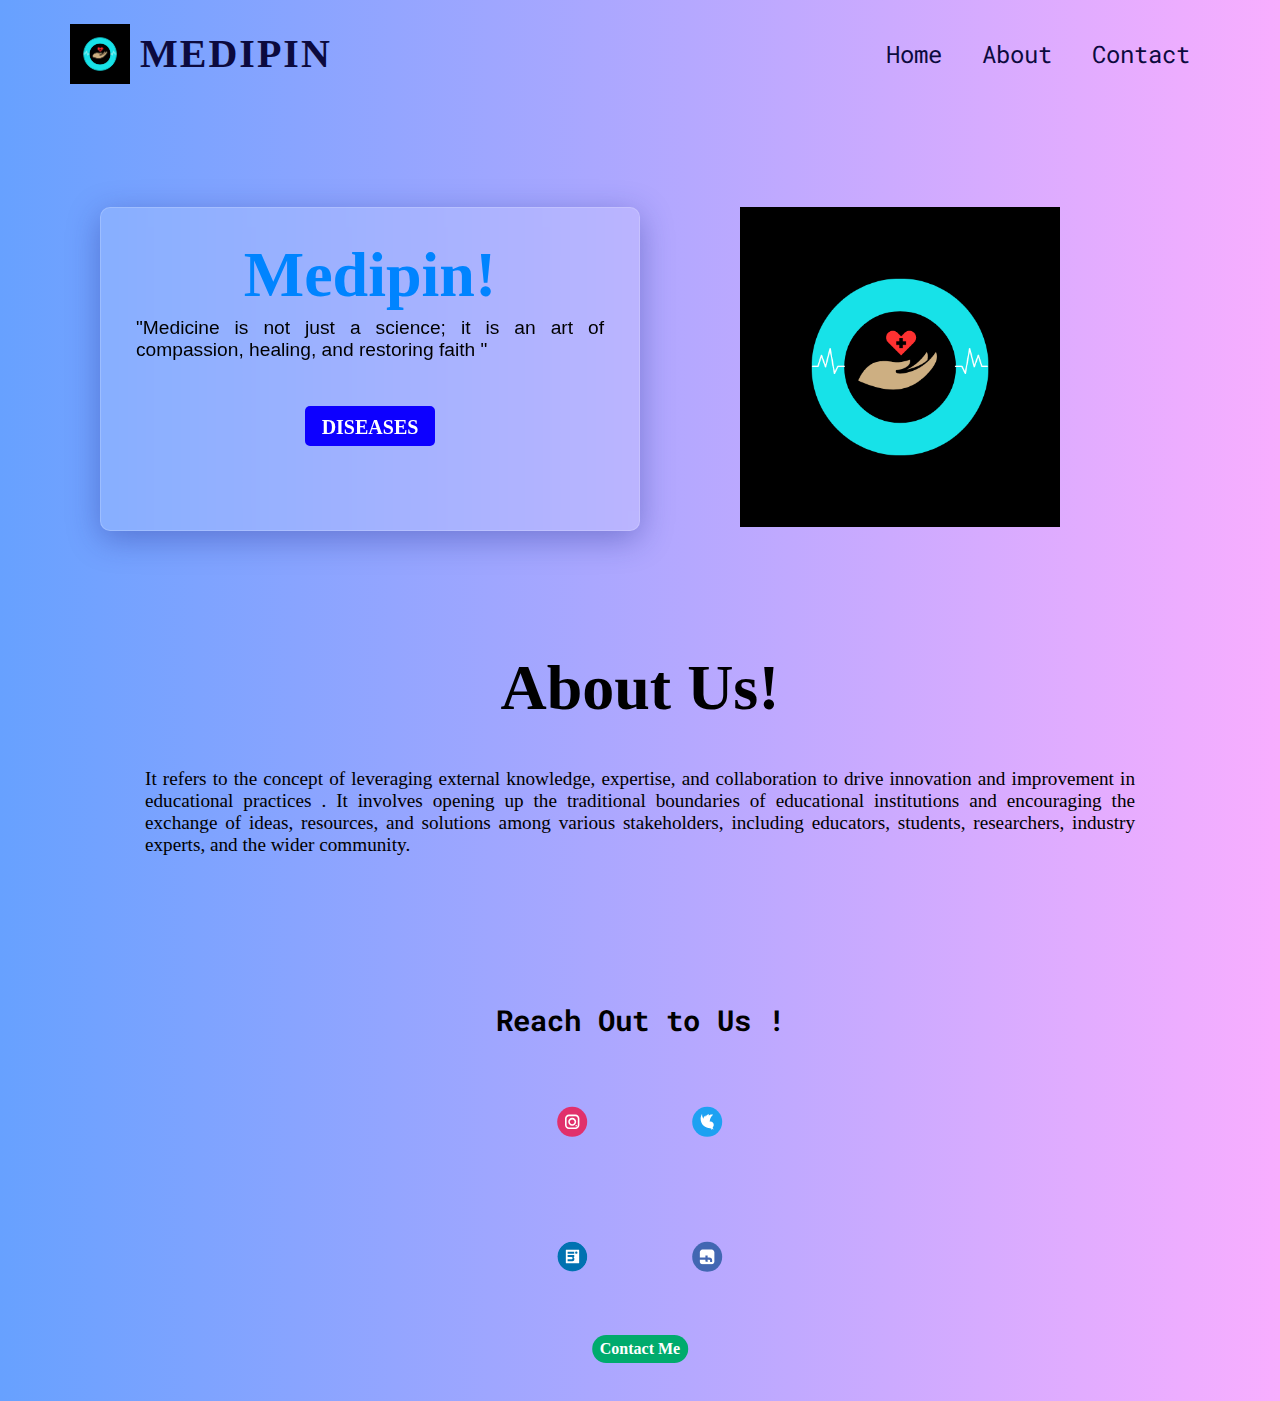
<file: templates/index.html>
<!DOCTYPE html>
<html lang="en">
<head>
    <meta charset="UTF-8">
    <meta http-equiv="X-UA-Compatible" content="IE=edge">
    <meta name="viewport" content="width=device-width, initial-scale=1.0">
    <title>Document</title>
    <link rel="stylesheet" href="../static/style.css">
</head>
<body>
    <div id="home">
        <div class="header">
           
            <div class="logo">
                <a href="index.html" id="logo">
                    <img src="../static/logo d 2.png" alt="">
                    <h1>MEDIPIN</h1>
                </a>
            </div>

            <div class="links">
                <ul>
                    <li><a href="#home">Home</a></li>
                    <li><a href="#about">About</a></li>
                    <li><a href="#contact">Contact</a></li>
                </ul>
            </div>
        </div>
    </div>


    <div>
        <section>
            <div class="home_container">
               <div class="para">
                   <h1><span>Medipin!</span></h1>


                   
                   <p>
                    "Medicine is not just a science; it is an art of compassion, healing, and restoring faith "
                      
                   </p>
                   <a href="disease.html">
                    <button class="css-button-arrow--blue">DISEASES</button>
                    
                    </a>
               </div>
                <div class="pic">
                    <img src="../static/logo d 2.png">
                </div>
            </div>

        </section>
    </div>
    <div>
        <section id="about">
            <div class="about">
                <h1>About Us!</h1> <br>
                <p>It refers to the concept of leveraging external knowledge, expertise, and collaboration to drive innovation and improvement in educational practices . It involves opening up the traditional boundaries of educational institutions and encouraging the exchange of ideas, resources, and solutions among various stakeholders, including educators, students, researchers, industry experts, and the wider community.
                    
                </p>
                </div>
                </div>
                
        </section>
        
<!-- ========================================================================================================= -->
        <div class="contactmain">
            <div class="contact">
                <h2>Reach Out to Us !</h2>
                <div class="social">
                <a href="https://twitter.com/steve_walson" target="_blank" class="twitter">
                    <svg viewBox="126.444 2.281 589 589" height="42">
                    <title>Twitter</title>
                    <path d="M609.773 179.634c-13.891 6.164-28.811 10.331-44.498 12.204 16.01-9.587 28.275-24.779 34.066-42.86a154.78 154.78 0 0 1-49.209 18.801c-14.125-15.056-34.267-24.456-56.551-24.456-42.773 0-77.462 34.675-77.462 77.473 0 6.064.683 11.98 1.996 17.66-64.389-3.236-121.474-34.079-159.684-80.945-6.672 11.446-10.491 24.754-10.491 38.953 0 26.875 13.679 50.587 34.464 64.477a77.122 77.122 0 0 1-35.097-9.686v.979c0 37.54 26.701 68.842 62.145 75.961-6.511 1.784-13.344 2.716-20.413 2.716-4.998 0-9.847-.473-14.584-1.364 9.859 30.769 38.471 53.166 72.363 53.799-26.515 20.785-59.925 33.175-96.212 33.175-6.25 0-12.427-.373-18.491-1.104 34.291 21.988 75.006 34.824 118.759 34.824 142.496 0 220.428-118.052 220.428-220.428 0-3.361-.074-6.697-.236-10.021a157.855 157.855 0 0 0 38.707-40.158z" />
                    </svg>
                </a>
                <a href="https://www.facebook.com/steve.wals0n" target="_blank" class="facebook">
            
                    <svg viewBox="0 0 1700 1700" height="27">
                    <title>Facebook</title>
                    <path d="M1376 128q119 0 203.5 84.5t84.5 203.5v960q0 119-84.5 203.5t-203.5 84.5h-188v-595h199l30-232h-229v-148q0-56 23.5-84t91.5-28l122-1v-207q-63-9-178-9-136 0-217.5 80t-81.5 226v171h-200v232h200v595h-532q-119 0-203.5-84.5t-84.5-203.5v-960q0-119 84.5-203.5t203.5-84.5h960z">
            
                    </svg>
            
                </a>
                <a href="https://instagram.com/steve_walson" target="_blank" class="instagram">
                    <svg viewBox="0 0 24 24" height="32">
                    <title>Instagram</title>
                    <path d="M 8 3 C 5.243 3 3 5.243 3 8 L 3 16 C 3 18.757 5.243 21 8 21 L 16 21 C 18.757 21 21 18.757 21 16 L 21 8 C 21 5.243 18.757 3 16 3 L 8 3 z M 8 5 L 16 5 C 17.654 5 19 6.346 19 8 L 19 16 C 19 17.654 17.654 19 16 19 L 8 19 C 6.346 19 5 17.654 5 16 L 5 8 C 5 6.346 6.346 5 8 5 z M 17 6 A 1 1 0 0 0 16 7 A 1 1 0 0 0 17 8 A 1 1 0 0 0 18 7 A 1 1 0 0 0 17 6 z M 12 7 C 9.243 7 7 9.243 7 12 C 7 14.757 9.243 17 12 17 C 14.757 17 17 14.757 17 12 C 17 9.243 14.757 7 12 7 z M 12 9 C 13.654 9 15 10.346 15 12 C 15 13.654 13.654 15 12 15 C 10.346 15 9 13.654 9 12 C 9 10.346 10.346 9 12 9 z" />
                    </svg>
                </a>
                <a href="#" class="linkdin">
                    <svg role="img" viewBox="0 0 24 24" height="23">
                    <title>LinkedIn</title>
                    <path d="M20.447 20.452h-3.554v-5.569c0-1.328-.027-3.037-1.852-3.037-1.853 0-2.136 1.445-2.136 2.939v5.667H9.351V9h3.414v1.561h.046c.477-.9 1.637-1.85 3.37-1.85 3.601 0 4.267 2.37 4.267 5.455v6.286zM5.337 7.433c-1.144 0-2.063-.926-2.063-2.065 0-1.138.92-2.063 2.063-2.063 1.14 0 2.064.925 2.064 2.063 0 1.139-.925 2.065-2.064 2.065zm1.782 13.019H3.555V9h3.564v11.452zM22.225 0H1.771C.792 0 0 .774 0 1.729v20.542C0 23.227.792 24 1.771 24h20.451C23.2 24 24 23.227 24 22.271V1.729C24 .774 23.2 0 22.222 0h.003z" />
                    </svg>
                </a>
                </div>
                <div class="profile"></div>
            </div>
        </div>
<!-- =============================================================================================================== -->

        
</body>
</html>
</file>
<file: static/style.css>
@import url('https://fonts.googleapis.com/css2?family=Roboto+Mono&display=swap');

@import url("https://fonts.googleapis.com/css2?family=Crimson+Pro");
*{
    padding: 0%;
    margin: 0%;
    transition: 0.5s;
}
html{
    scroll-behavior: smooth;
}
body{
    /* font-family: -apple-system, BlinkMacSystemFont, 'Segoe UI', Roboto, Oxygen, Ubuntu, Cantarell, 'Open Sans', 'Helvetica Neue', sans-serif; */
    background-image: linear-gradient(to left, #f8aeff 0%, #67a1ff 100%);
    
}

h1{
    margin: 0%;
    padding: 0%;
    font-family: Montserrat;
}
a{
    text-decoration: none;
}
ul{
    list-style-type: none;
    display: flex;
    flex-direction: row;
}
li{

    font-style: bold;
    font-family: Montserrat;
    padding:5px 10px 5px 10px;; 
    margin: 5px 10px 5px 10px;
}
li:hover{
    transform: translateY(5px);

}
h1 img{
    width: 50px;
    height: 45px;
}
.header{
    display: flex;
    flex-direction: row;
    justify-content: space-between;
    align-items: center;
    text-align: center;
    padding: 20px;
}
section{
    /* display: flex; */
    flex-direction: column;
    justify-content: center;
    align-items: center;
    text-align: center;
    margin: 100px ;
}
p{
    text-align: justify;
    font-family: Montserrat;
    font-size: larger;

}
.home_container{
    display: flex;
    flex-direction: row;
    justify-content: space-between;

}

.para{
    display:flex;
    flex-direction: column;
    /* text-align: justify; */
    /* align-items: flex-start; */
    padding: 30px;
    background: rgba( 255, 255, 255, 0.15 );
    box-shadow: 0 8px 32px 0 rgba( 31, 38, 135, 0.37 );
    backdrop-filter: blur( 7.5px );
    -webkit-backdrop-filter: blur( 7.5px );
    border-radius: 10px;
    border: 1px solid rgba( 255, 255, 255, 0.18 );
    width: 50% ;
}
.para h1{
    font-size: 64px;
    font-family: Montserrat;
}
.para h1 span{
    color: #0084ff;
}
.para p{
    font-family: sans-serif;
    padding: 5px;
}
.para button{
    align-self: baseline;
    background-color: #0d00ff;
    color: white;
    border: none;
    padding: 10px;
    border-radius: 5px;
    font-family: Montserrat;
    font-size: 20px;
    margin: 40px;
    cursor: pointer;
}
.para button:hover{
    background-color: #0d00ff00;
    border: 1px solid black;
}
.pic img{
    width: 320px;;
    height: 320px;
    margin-right: 120px;
    animation: 2s ease-in-out infinite alternate;
    animation-name: move;
}

@keyframes move{
    0%{
        transform: translateY(0px);
    }
    50%{
        transform: translateY(10px);
    }
}

.image_grid{
    display: flex-grid;
    justify-content: space-between;
    align-items: center;
    text-align: center;
    padding: 20px;
}
.image_grid img{
    width: 150px;
    margin: 15px;
    animation-name: move;
}

.image_grid h1{
    font-family: Montserrat;
    font-size: 64px;
}
.image_grid p{
    padding: 50px;
    text-align: center;
}
.about{
    display: flex;
    flex-direction: column;
    justify-content: center;
    align-items: center;
    text-align: center;
    padding: 20px;
}
.about h1{
    font-family: Montserrat;
    font-size: 64px;
}
.about p{
    font-family: Montserrat;
    padding: 25px;

}

.about ul{
    display: flex;
    flex-direction: column;
    text-align: justify;
    list-style: disc;
    padding: 20px;
}
.about ul li{
    font-family: Montserrat;
    font-size: 20px;
    padding: 5px;
}


.grid{
    display: grid;
    grid-template-columns: repeat(3, 1fr);
    grid-gap: 20px;
    padding: 35px;
}
.grid img{
    width: 150px;
    height: 150px;
}
.grid strong{
    text-align: left;
}



.logo{
    margin-left: 50px;
}
.logo a img{
    width: 60px; 
}
.logo a h1{
    padding: 10px;
    letter-spacing: 2px;
    font-size: 40px;
    color: #0c0a3e;
}
#logo{
    display: flex;
    align-items: center;
}
.links{
    margin-right: 50px;
}
.links ul{
    text-align: center;
    text-decoration: none;
    font-size: 1.5rem;
}
.links ul li{
    font-family: 'Roboto Mono', monospace;   
}
.links ul li a{
    color: #0c0a3e;

}


/* ============================================================================ */
.css-button-arrow--blue {
    min-width: 130px;
    height: 40px;
    color: #fff;
    padding: 5px 10px;
    font-weight: bold;
    cursor: pointer;
    transition: all 0.3s ease;
    position: relative;
    display: inline-block;
    outline: none;
    overflow: hidden;
    border-radius: 5px;
    border: none;
    background-color: #3d348b
  }
  .css-button-arrow--blue:hover {
    border-radius: 5px;
    padding-right: 24px;
    padding-left:8px;
  }
  .css-button-arrow--blue:hover:after {
    opacity: 1;
    right: 10px;
  }
  .css-button-arrow--blue:after {
    content: "\00BB";
    position: absolute;
    opacity: 0;
    font-size: 20px;
    line-height: 40px;
    top: 0;
    right: -20px;
    transition: 0.4s;
  }

  /* ===========================Contact us============================= */
  :root {
    --prim: transparent;
    --sec: #fcdc6a21;
  }
  
  *,
  *::before,
  *::after {
    margin: 0;
    padding: 0;
    box-sizing: border-box;
  }
  
.contactmain{
    /* height: 100vh; */
    width: 100%;
    display: grid;
    place-items: center;
    font-family: Arial, Helvetica, sans-serif;
    margin: 10px 0 100px 0;
  }
  
  .contact {
    height: 300px;
    width: 300px;
    position: relative;
  }
  .contact h2{
    text-align: center;
    font-size: 1.8rem;
    font-family: 'Roboto Mono', monospace;
   
  }
  
  .profile {
    background-image: url(https://img.freepik.com/free-vector/cute-cat-working-laptop-cartoon-vector-illustration-animal-technology-concept-isolated-premium-vector-flat-cartoon-style_138676-2238.jpg);
    background-size: cover;
    background-position: center;
    height: 100%;
    width: 100%;
    position: absolute;
    right: 50%;
    top: 50%;
    transform: translate(50%, -50%);
    border-radius: 50%;
    transition: transform 0.4s ease-in-out;
    margin-top: 50px;
  }
  
  .profile::before{
    content: "Contact Me";
    font-family: poppins;
    font-weight: bold;
    color: #fff;
    padding: 5px 8px;
    position: absolute;
    bottom: -4%;
    right: 50%;
    transform: translateX(50%);
    border-radius: 9999px;
    background-color: #00ab6d;
  }
  
  .social {
    height: 100%;
    width: 100%;
    position: relative;
    display: grid;
    grid-template-columns: repeat(2, auto);
    place-items: center;
    gap: 150px;
    transform: scale(0.6) rotate(90deg);
    transition: transform 0.4s ease-in-out;
  }
  
  .social a {
    height: 50px;
    width: 50px;
    border-radius: 50%;
    place-items: center;
    display: grid;
    fill: #fff;
    transition: all 0.1s ease-in-out;
    position: relative;
  }
  .social a:hover,
  .social a:focus {
    background-color: #aab8c2;
  }
  .social a:hover > svg,
  .social a:focus > svg {
    transform: scale(1.2);
    transition: all 0.2s ease-in-out;
  }
  
  .social .twitter {
    background-color: #1da1f2;
  }
  .social .facebook {
    background-color: #4267b2;
  }
  
  .social .linkdin {
    background-color: #0072b1;
    clip-path: circle(50% at 50% 50%);
  }
  .social .instagram {
    background-color: #e1306c;
  }
  
  .contact:hover .social {
    transform: scale(1);
  }
  .contact:hover .profile {
    transform: translate(50%, -50%) scale(0.8);
  }
</file>
